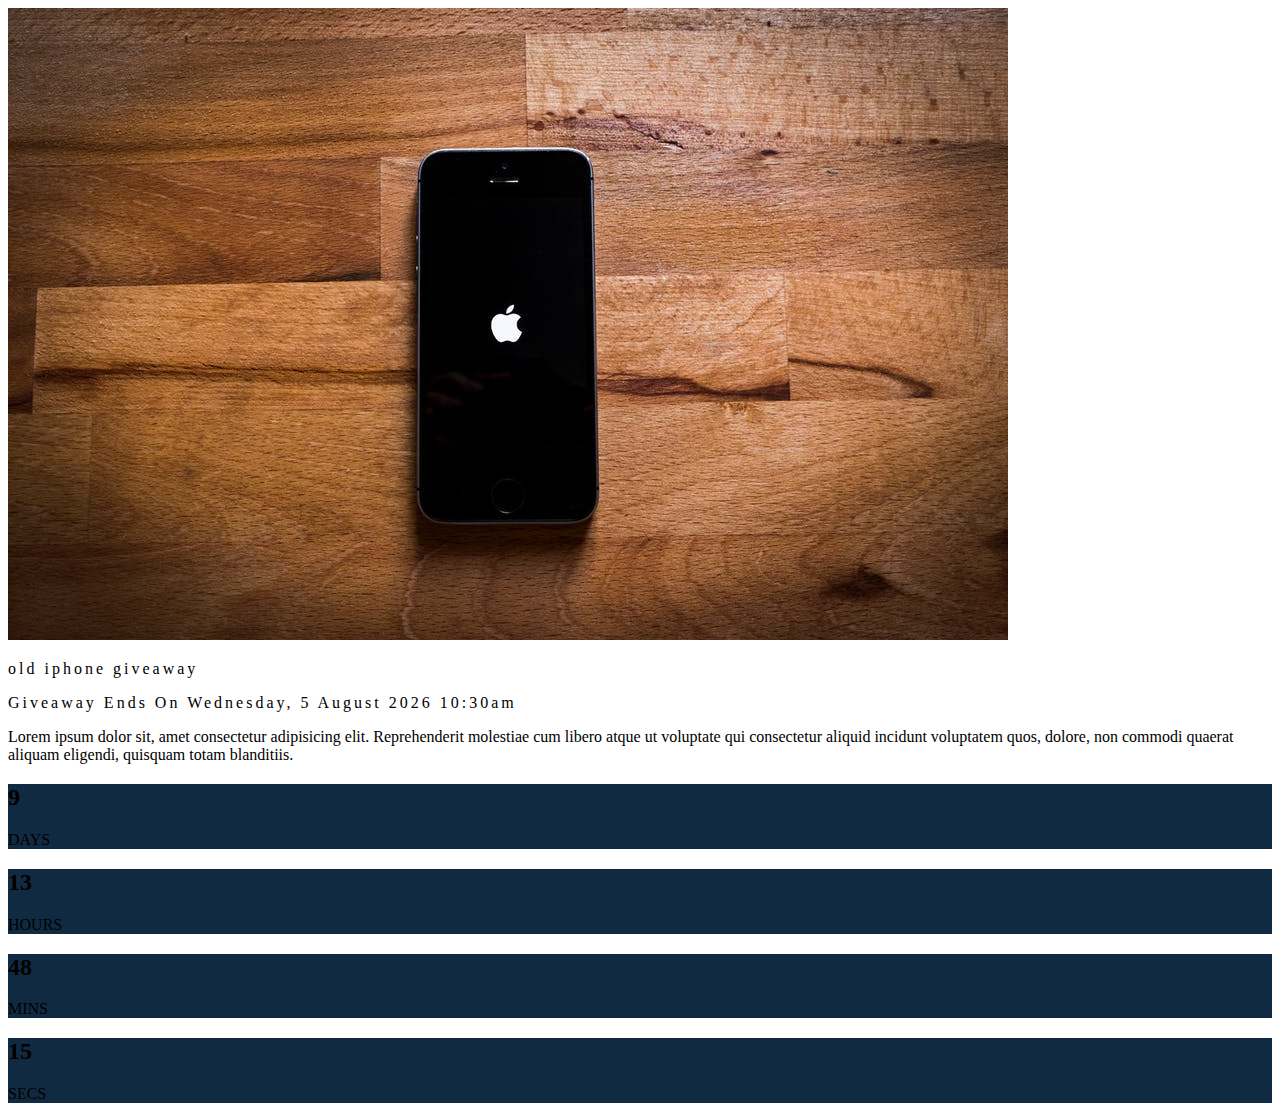
<file: 3- countdown-timer/index.html>
<!DOCTYPE html>
<html lang="en">
  <head>
    <!-- Required meta tags -->
    <meta charset="utf-8" />
    <meta
      name="viewport"
      content="width=device-width, initial-scale=1, shrink-to-fit=no"
    />

    <!-- Bootstrap CSS -->
    <link
      rel="stylesheet"
      href="https://stackpath.bootstrapcdn.com/bootstrap/4.5.0/css/bootstrap.min.css"
      integrity="sha384-9aIt2nRpC12Uk9gS9baDl411NQApFmC26EwAOH8WgZl5MYYxFfc+NcPb1dKGj7Sk"
      crossorigin="anonymous"
    />
    <style>
      .spacing {
        letter-spacing: 3px;
      }
      .cardDark {
        background-color: hsl(209, 61%, 16%);
      }
      .expired {
        text-align: left;
        color: red;
        font-style: italic;
      }
    </style>

    <title>Countdown Timer</title>
  </head>
  <body class="bg-light">
    <!-- **** Container **** -->
    <div class="container my-5">
      <div class="row">
        <!-- **** Column 1 **** -->
        <div class="col-lg-6 my-3">
          <img src="gift.jpeg" class="img-fluid" alt="" />
        </div>

        <!-- **** Column 2 **** -->
        <div class="col-lg-6 my-3 d-flex align-items-center">
          <div>
            <p class="text-uppercase text-info font-weight-bold spacing h3">
              old iphone giveaway
            </p>
            <p id="deadline" class="font-weight-bold text-dark spacing">
              Giveaway Ends On Saturday, 6 June 2020 11:30am
            </p>
            <p class="text-secondary py-3">
              Lorem ipsum dolor sit, amet consectetur adipisicing elit.
              Reprehenderit molestiae cum libero atque ut voluptate qui
              consectetur aliquid incidunt voluptatem quos, dolore, non commodi
              quaerat aliquam eligendi, quisquam totam blanditiis.
            </p>

            <!-- timer -->
            <div
              id="giveaway"
              class="d-flex w-75 justify-content-between align-items-center text-center"
            >
              <!-- Card 1 -->
              <div class="cardDark w-25 mx-2 justify-self-center">
                <h2 class="text-white DAYS">00</h2>
                <p class="text-light mb-1">DAYS</p>
              </div>
              <!-- Card 2 -->
              <div class="cardDark w-25 mx-2 align-self-center">
                <h2 class="text-white HOURS">00</h2>
                <p class="text-light mb-1">HOURS</p>
              </div>
              <!-- Card 3 -->
              <div class="cardDark w-25 mx-2 align-self-center">
                <h2 class="text-white MINS">00</h2>
                <p class="text-light mb-1">MINS</p>
              </div>
              <!-- Card 4 -->
              <div class="cardDark w-25 mx-2 align-self-center">
                <h2 class="text-white SECS">00</h2>
                <p class="text-light mb-1">SECS</p>
              </div>
            </div>
          </div>
        </div>
      </div>
    </div>

    <!--  JavaScript -->
    <script src="app.js"></script>
  </body>
</html>
</file>
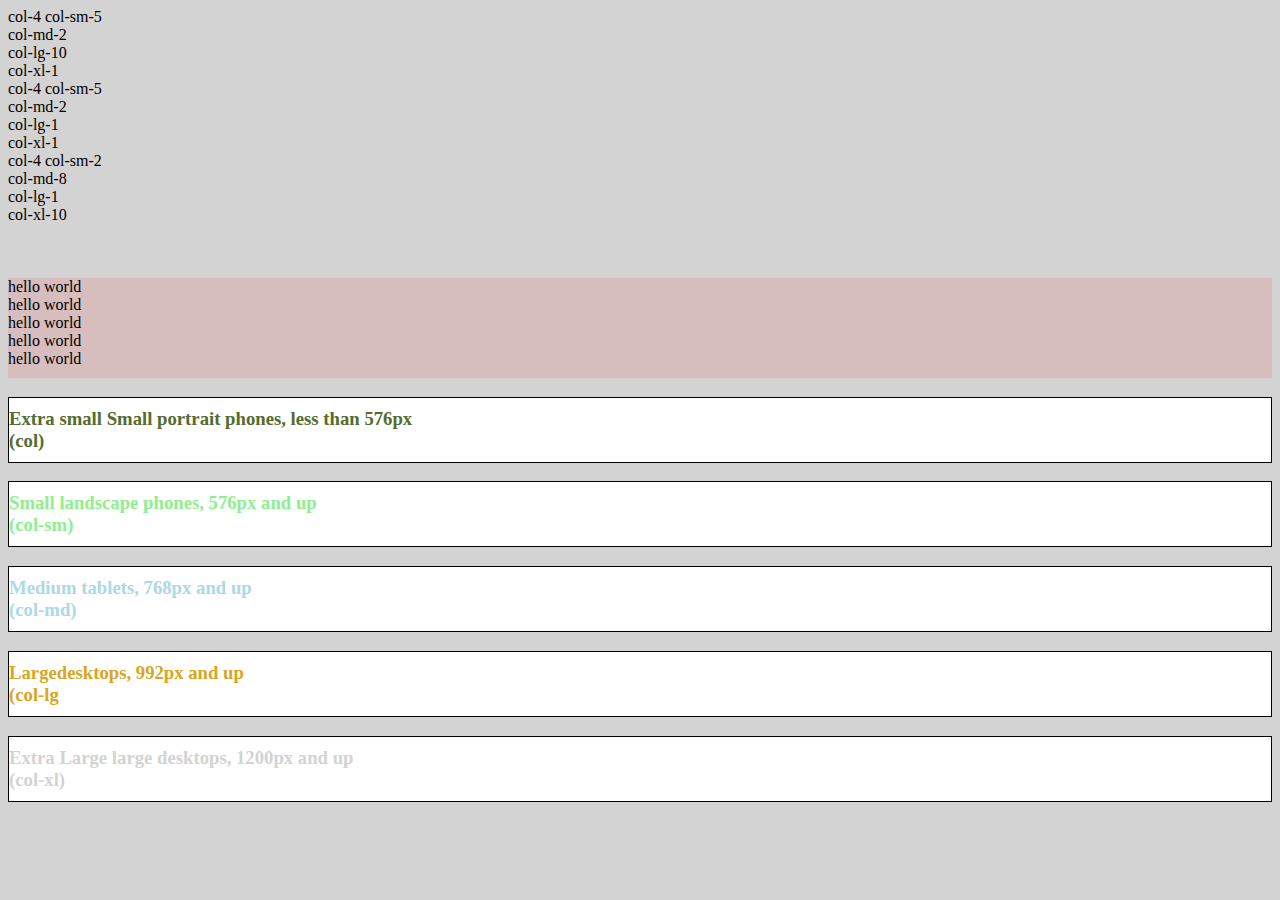
<file: 1- getting started (draft)/bootsrap.html>
<!DOCTYPE html>
<html lang="en">
  <head>
    <!-- Required meta tags -->
    <meta charset="utf-8" />
    <meta
      name="viewport"
      content="width=device-width, initial-scale=1, shrink-to-fit=no"
    />
    <!-- Bootstrap CSS -->
    <link
      rel="stylesheet"
      href="https://stackpath.bootstrapcdn.com/bootstrap/4.5.0/css/bootstrap.min.css"
      integrity="sha384-9aIt2nRpC12Uk9gS9baDl411NQApFmC26EwAOH8WgZl5MYYxFfc+NcPb1dKGj7Sk"
      crossorigin="anonymous"
    />
    <!-- CSS -->
    <link rel="stylesheet" href="bootsrap.css" />

    <title>Hello, world!</title>
  </head>
  <body>
    <div class="container m-2 mx-auto text-center">
      <div class="row">
        <div
          class="col-4 col-sm-5 col-md-2 col-lg-10 col-xl-1 bg-dark text-light"
        >
          col-4 col-sm-5 <br />
          col-md-2 <br />
          col-lg-10 <br />
          col-xl-1
        </div>
        <div
          class="col-4 col-sm-5 col-md-2 col-lg-1 col-xl-1 bg-info text-light"
        >
          col-4 col-sm-5 <br />
          col-md-2 <br />
          col-lg-1 <br />
          col-xl-1
        </div>
        <div
          class="col-4 col-sm-2 col-md-8 col-lg-1 col-xl-10 bg-warning text-light"
        >
          col-4 col-sm-2 <br />
          col-md-8 <br />
          col-lg-1 <br />
          col-xl-10
        </div>
      </div>
    </div>
    <br />
    <br />
    <br />
    <!-- //////////////////////////////////// -->
    <div
      class="container d-flex justify-content-around align-items-center"
      style="height: 100px; background-color: rgba(255, 0, 0, 0.1);"
    >
      <div class="px-3 text-light bg-danger">hello world</div>
      <div class="px-3 text-light bg-success align-self-start">hello world</div>
      <div class="px-3 text-light bg-info">hello world</div>
      <div class="px-3 text-light bg-dark align-self-end">hello world</div>
      <div class="px-3 text-dark bg-light">hello world</div>
    </div>

    <div class="container text-center mt-5">
      <h3 class="heading-0">
        <strong>Extra small Small</strong> portrait phones, less than 576px
        <br />
        (col)
      </h3>
      <h3 class="heading-1">
        <strong>Small</strong> landscape phones, 576px and up<br />
        (col-sm)
      </h3>
      <h3 class="heading-2">
        <strong>Medium</strong> tablets, 768px and up<br />
        (col-md)
      </h3>
      <h3 class="heading-3">
        <strong>Large</strong>desktops, 992px and up <br />
        (col-lg
      </h3>
      <h3 class="heading-4">
        <strong>Extra Large</strong> large desktops, 1200px and up<br />
        (col-xl)
      </h3>
    </div>

    <!-- Optional JavaScript -->
    <!-- jQuery first, then Popper.js, then Bootstrap JS -->
    <script
      src="https://code.jquery.com/jquery-3.5.1.slim.min.js"
      integrity="sha384-DfXdz2htPH0lsSSs5nCTpuj/zy4C+OGpamoFVy38MVBnE+IbbVYUew+OrCXaRkfj"
      crossorigin="anonymous"
    ></script>
    <script
      src="https://cdn.jsdelivr.net/npm/popper.js@1.16.0/dist/umd/popper.min.js"
      integrity="sha384-Q6E9RHvbIyZFJoft+2mJbHaEWldlvI9IOYy5n3zV9zzTtmI3UksdQRVvoxMfooAo"
      crossorigin="anonymous"
    ></script>
    <script
      src="https://stackpath.bootstrapcdn.com/bootstrap/4.5.0/js/bootstrap.min.js"
      integrity="sha384-OgVRvuATP1z7JjHLkuOU7Xw704+h835Lr+6QL9UvYjZE3Ipu6Tp75j7Bh/kR0JKI"
      crossorigin="anonymous"
    ></script>
  </body>
</html>
</file>
<file: 1- getting started (draft)/bootsrap.css>
/* // Small devices (landscape phones, 576px and up) */
h3 {
  background-color: #ffffff;
  border: 1px solid black;
  margin: 1em 0;
  padding: 10px 0;
}
.heading-0 {
  color: darkolivegreen;
}
.heading-1 {
  color: lightgreen;
}
.heading-2 {
  color: lightblue;
}
.heading-3 {
  color: goldenrod;
}
.heading-4 {
  color: lightgrey;
}

/* ********* Media queries ********* */
@media (max-width: 576px) {
  body {
    background: darkolivegreen;
  }
}
@media (min-width: 576px) {
  body {
    background: lightgreen;
  }
}

@media (min-width: 768px) {
  body {
    background: lightblue;
  }
}

@media (min-width: 992px) {
  body {
    background: goldenrod;
  }
}

@media (min-width: 1200px) {
  body {
    background: lightgrey;
  }
}
</file>
